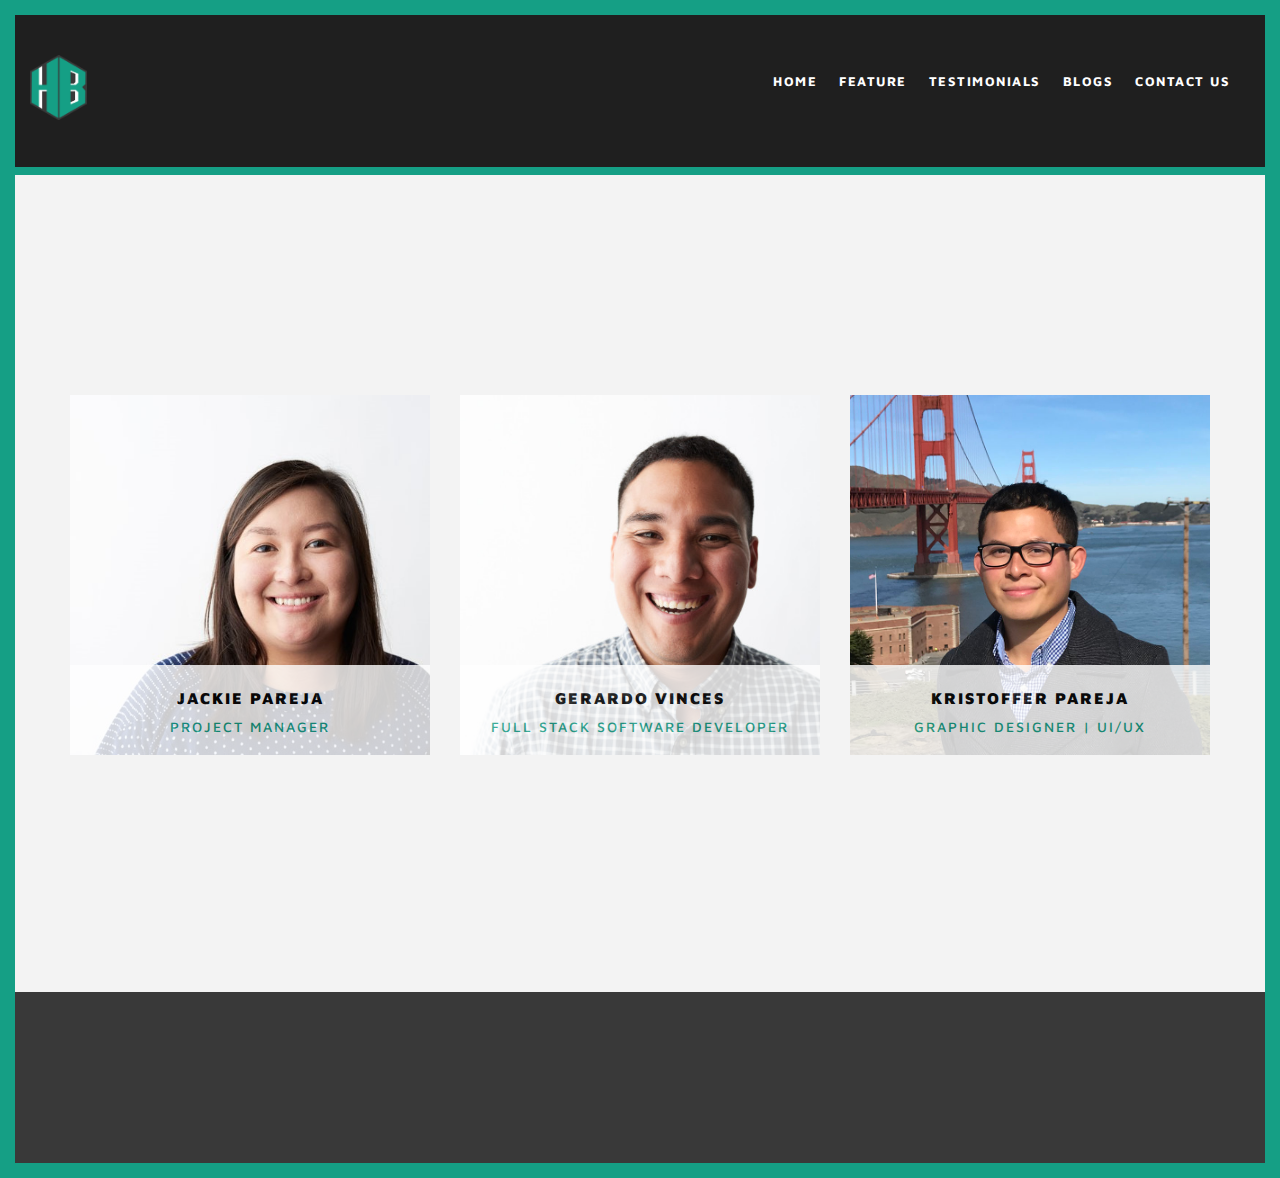
<file: team.html>
<!DOCTYPE html>
<html lang="en">

    <head>
        <!-- Global site tag (gtag.js) - Google Analytics -->
        <script async src="https://www.googletagmanager.com/gtag/js?id=UA-123330989-1"></script>
        <script>
            window.dataLayer = window.dataLayer || [];
            function gtag() { dataLayer.push(arguments); }
            gtag('js', new Date());

            gtag('config', 'UA-123330989-1');
        </script>
        <meta charset="utf-8">
        <meta name="viewport" content="width=device-width, minimum-scale=1.0, maximum-scale=1.0, user-scalable=no">
        <link rel="shortcut icon" href="images/favicon.jpg" type="image/x-icon">
        <link rel="icon" href="images/favicon.png" type="image/x-icon">
        <title> HexByte Labs | Team </title>
        <!-- Latest compiled and minified Bootstrap CSS -->
        <link rel="stylesheet" href="css/bootstrap.min.css" />
        <link href="css/animate.css?v=1.0" rel="stylesheet" />
        <!-- Slider-->
        <link rel="stylesheet" href="css/slick.css?v=1.0">
        <link rel="stylesheet" href="css/jquery.bxslider.css?v=1.0" />
        <link rel="stylesheet" href="css/owl.carousel.min.css?v=1.0">
        <link rel="stylesheet" href="css/jquery.fancybox.css?v=1.0" />
        <!-- Font -->
        <link rel="stylesheet" href="webkit/webkit.css?v=1.0">
        <link rel="stylesheet" href="css/font-awesome.css?v=1.0">
        <link href="css/style.css?v=1.0" rel="stylesheet" />
        <link href="css/media.css?v=1.0" rel="stylesheet" />
        <link rel="stylesheet" href="css/main.css" />
    </head>

    <body id="mainBox" data-spy="scroll" data-target="#bs-example-navbar-collapse-1" data-offset="150">
        <div id="site-main" class="team-site">
            <!-- Header Section Begins -->
            <header id="header" class="float-panel" data-top="0" data-scroll="100">
                <div class="container-fluid">
                    <div class="row">
                        <div class="col-lg-3 col-md-3 col-sm-3 col-xs-8">
                            <div class="logo">
                                <a href="index.html"><img src="images/hb-logo.png" alt="logo" /></a>
                            </div>
                        </div>
                        <div class="col-lg-9 col-md-9 col-sm-9 col-xs-12 main-menu">
                            <div class="menuBar jumplinks">
                                <nav class="navbar navbar-default">
                                    <div class="navbar-header">
                                        <button type="button" class="navbar-toggle collapsed" data-toggle="collapse"
                                            data-target="#bs-example-navbar-collapse-1" aria-expanded="false">
                                            <span class="sr-only">Toggle navigation</span>
                                            <span class="icon-bar"></span>
                                            <span class="icon-bar"></span>
                                            <span class="icon-bar"></span>
                                        </button>
                                    </div>
                                    <div class="collapse navbar-collapse" id="bs-example-navbar-collapse-1">
                                        <ul class="nav navbar-nav navbar-right">
                                            <li><a href="index.html">Home</a></li>
                                            <li><a href="index.html#feature">Feature</a></li>
                                            <li><a href="index.html#customer">Testimonials</a></li>
                                            <li><a href="index.html#journal">Blogs</a></li>
                                            <li><a href="index.html#contact">Contact us</a></li>
                                        </ul>
                                    </div>
                                </nav>
                            </div>
                        </div>
                    </div>
                </div>
            </header>
            <!-- Header Section Ends -->


            <!-- Team Section Begins -->

            <section id="team" class="pad-top-team pad-bottom-team bg-offwhite team" style='margin-top: 10rem;'>
                <div class="container">
                    <div class="row">
                        <!-- <header class="col-lg-12 col-md-12 col-sm-12 col-xs-12 wow animated fadeInUp" data-wow-delay="0.5s">
                            <h2 class="secTitle"> CREATIVE TEAM </h2>
                            <h6 class="secCaption pad-bottom-120"> Prepare for the future project expenses and get everything needed. </h6>
                        </header> -->
                        <article class="teamBox wow animated fadeInUp" data-wow-delay="0.5s">
                            <div class="teamslider owl-carousel">
                                <div class="item">
                                    <figure><img src="/images/team/jp.jpg" alt="jackie pareja" /></figure>
                                    <div class="teamInfo">
                                        <div class="tbox">
                                            <h6> Jackie Pareja </h6>
                                            <span> Project Manager</span>
                                            <div class="teamFullInfo">
                                                <hr>
                                                <p>Jackie leads the HexByte team in the web development architecture and
                                                    planning. In the 2 years of growing HexByte, she had the opportunity
                                                    to work on over 40+ projects including LG and Charming Holidays.
                                                    Jackie is also a Web Developer for Gap Inc.</p>
                                                <ul class="socialIcons">
                                                    <li>
                                                        <a href="www.jackiepareja.com" target="_blank"> <i
                                                                class="fa fa-globe fIcons"></i> </a>
                                                    </li>
                                                    <li>
                                                        <a href="www.github.com/jackiepareja" target="_blank"> <i
                                                                class="fa fa-github fIcons"></i> </a>
                                                    </li>
                                                    <li>
                                                        <a href="www.linkedin.com/in/jackiepareja" target="_blank"> <i
                                                                class="fa fa-linkedin fIcons"></i> </a>
                                                    </li>
                                                </ul>
                                            </div>
                                        </div>
                                    </div>
                                </div>
                                <div class="item">
                                    <figure><img src="/images/team/gv.jpeg" alt="gerardo vinces" /></figure>
                                    <div class="teamInfo">
                                        <div class="tbox">
                                            <h6> Gerardo Vinces</h6>
                                            <span> Full Stack Software Developer</span>
                                            <div class="teamFullInfo">
                                                <hr>
                                                <p>Gerardo Vinces joins the HexByte team with an academic background in
                                                    Math &amp; Sciences from San Francisco State University. He has
                                                    built several full stack web applications using JavaScript and PHP.
                                                </p>
                                                <ul class="socialIcons">
                                                    <li>
                                                        <a href="www.davincescode.com;" target="_blank"> <i
                                                                class="fa fa-globe fIcons"></i> </a>
                                                    </li>
                                                    <li>
                                                        <a href="www.github.com/gttdo" target="_blank"> <i
                                                                class="fa fa-github fIcons"></i> </a>
                                                    </li>
                                                    <li>
                                                        <a href="www.linkedin.com/in/gvinces" target="_blank"> <i
                                                                class="fa fa-linkedin fIcons"></i> </a>
                                                    </li>
                                                </ul>
                                            </div>
                                        </div>
                                    </div>
                                </div>
                                <div class="item">
                                    <figure><img src="/images/team/kp.jpg" alt="kristoffer pareja" /></figure>
                                    <div class="teamInfo">
                                        <div class="tbox">
                                            <h6> Kristoffer Pareja </h6>
                                            <span> GRAPHIC DESIGNER | UI/UX </span>
                                            <div class="teamFullInfo">
                                                <hr>
                                                <p> Kristoffer studied Concept Art and Animation from Academy of Art in
                                                    San Francisco. An inquisitive designer, Kristoffer leads the
                                                    creative direction of the user experiences and user interface design
                                                    for his clients.</p>
                                                <ul class="socialIcons">
                                                    <li>
                                                        <a href="https://www.krispareja.com" target="_blank"> <i
                                                                class="fa fa-globe fIcons"></i> </a>
                                                    </li>
                                                    <li>
                                                        <a href="https://www.dribbble.com/krispareja" target="_blank">
                                                            <i class="fa fa-dribbble fIcons"></i> </a>
                                                    </li>
                                                    <li>
                                                        <a href="https://www.linkedin.com/in/krispareja"
                                                            target="_blank"> <i class="fa fa-linkedin fIcons"></i> </a>
                                                    </li>
                                                </ul>
                                            </div>
                                        </div>
                                    </div>
                                </div>
                        </article>
                    </div> <!-- row ends -->


                    <!--
                    <div class="row">
                        <article class="teamBox wow animated fadeInUp" data-wow-delay="0.5s">
                            <div class="teamslider owl-carousel">
                                <div class="item">
                                    <figure><img src="http://placehold.it/360x464" alt="img" /></figure>
                                    <div class="teamInfo">
                                        <div class="tbox">
                                            <h6> JOHN DOE </h6>
                                            <span> Graphic Designer/Concept Artist</span>
                                            <div class="teamFullInfo">
                                                <hr>
                                                <p> Lorem ipsum dolor sit amet, consectetur adipisicing elit, sed do eiusmod tempor incididunt ut labore et dolore magna aliqua. Ut enim ad minim veniam, quis nostrud exercitation ullamco laboris nisi ut </p>
                                                <ul class="socialIcons">
                                                    <li>
                                                        <a href="javascript:void(0);" target="_blank"> <i class="fa fa-facebook fIcons"></i> </a>
                                                    </li>
                                                    <li>
                                                        <a href="javascript:void(0);" target="_blank"> <i class="fa fa-twitter fIcons"></i> </a>
                                                    </li>
                                                    <li>
                                                        <a href="javascript:void(0);" target="_blank"> <i class="fa fa-google-plus fIcons"></i> </a>
                                                    </li>
                                                </ul>
                                            </div>
                                        </div>
                                    </div>
                                </div>
                                <div class="item">
                                    <figure><img src="http://placehold.it/360x464" alt="img" /></figure>
                                    <div class="teamInfo">
                                        <div class="tbox">
                                            <h6>  </h6>
                                            <span> Co-founder &amp; UX/UI Developer </span>
                                            <div class="teamFullInfo">
                                                <hr>
                                                <p> Lorem ipsum dolor sit amet, consectetur adipisicing elit, sed do eiusmod tempor incididunt ut labore et dolore magna aliqua. Ut enim ad minim veniam, quis nostrud exercitation ullamco laboris nisi ut </p>
                                                <ul class="socialIcons">
                                                    <li>
                                                        <a href="javascript:void(0);" target="_blank"> <i class="fa fa-facebook fIcons"></i> </a>
                                                    </li>
                                                    <li>
                                                        <a href="javascript:void(0);" target="_blank"> <i class="fa fa-twitter fIcons"></i> </a>
                                                    </li>
                                                    <li>
                                                        <a href="javascript:void(0);" target="_blank"> <i class="fa fa-google-plus fIcons"></i> </a>
                                                    </li>
                                                </ul>
                                            </div>
                                        </div>
                                    </div>
                                </div>
                                <div class="item">
                                    <figure><img src="http://placehold.it/360x464" alt="img" /></figure>
                                    <div class="teamInfo">
                                        <div class="tbox">
                                            <h6> Gerardo Vinces </h6>
                                            <span> Co-founded &amp; Client Relationship Manager </span>
                                            <div class="teamFullInfo">
                                                <hr>
                                                <p> Lorem ipsum dolor sit amet, consectetur adipisicing elit, sed do eiusmod tempor incididunt ut labore et dolore magna aliqua. Ut enim ad minim veniam, quis nostrud exercitation ullamco laboris nisi ut </p>
                                                <ul class="socialIcons">
                                                    <li>
                                                        <a href="javascript:void(0);" target="_blank"> <i class="fa fa-facebook fIcons"></i> </a>
                                                    </li>
                                                    <li>
                                                        <a href="javascript:void(0);" target="_blank"> <i class="fa fa-twitter fIcons"></i> </a>
                                                    </li>
                                                    <li>
                                                        <a href="javascript:void(0);" target="_blank"> <i class="fa fa-google-plus fIcons"></i> </a>
                                                    </li>
                                                </ul>
                                            </div>
                                        </div>
                                    </div>
                                </div>
                            </div>
                        </article>
                    </div>  row ends
-->
                </div>
            </section>

            <!-- Team Section Ends -->




            <!-- Footer Section Begins -->
            <footer id="footer" class="bg-black pad-top-60 pad-bottom-60 footer">
                <div class="container">
                    <div class="row">
                        <div class="col-lg-4 col-md-4 col-sm-4 col-xs-12 wow animated fadeInUp visible-lg visible-md visible-sm hidden-xs"
                            data-wow-delay="0.5s">
                            <h6 class="copyright"> &copy; 2018 Hexbyte Labs <i class="fontawesome-beaker"></i> </h6>
                        </div>
                        <div class="col-lg-4 col-md-4 col-sm-4 col-xs-12 no-padding wow animated fadeInUp"
                            data-wow-delay="0.5s">
                            <!-- <div class="foot_middle">
                                <a href="javascript:void(0);"> <img src="images/hb-logo.png" alt="image" /> </a>
                            </div> -->
                        </div>
                        <div class="col-lg-4 col-md-4 col-sm-4 col-xs-12 wow animated fadeInUp" data-wow-delay="0.5s">
                            <ul class="socialLinks">
                                <!-- <li>
                                    <a href="javascript:void(0);" target="_blank"> <i class="fa fa-facebook"></i> </a>
                                </li>
                                <li>
                                    <a href="javascript:void(0);" target="_blank"> <i class="fa fa-twitter"></i> </a>
                                </li>
                                <li>
                                    <a href="javascript:void(0);" target="_blank"> <i class="fa fa-linkedin"></i> </a>
                                </li> -->
                                <!--
<li>
<a href="mailto:hello@hexbyte.io" target="_blank"> <i class="fa fa-google-plus"></i> </a>
</li>
-->
                                <li>
                                    <a href="mailto:hello@hexbyte.io" target="_blank"> <i class="fa fa-envelope-o"></i>
                                    </a>
                                </li>
                            </ul>
                        </div>
                        <div class="col-lg-4 col-md-4 col-sm-4 col-xs-12 wow animated fadeInUp hidden-lg hidden-md hidden-sm visible-xs "
                            data-wow-delay="0.5s">
                            <h6 class="copyright"> &copy; 2018 Hexbyte </h6>
                        </div>
                    </div>
                </div>
            </footer>
            <!-- Footer Section Ends -->
        </div>
        <a href="javascript:void(0);" class="back-to-top"><i class="fa fa-long-arrow-up" aria-hidden="true"></i></a>
        </div>
        <!-- Jquery Js -->
        <script src="js/jquery.min.js"></script>
        <!-- Latest compiled and minified Bootstrap JavaScript -->
        <script src="js/bootstrap.min.js"></script>
        <!-- Element Js -->
        <script src="js/element.js"></script>
        <script type="text/javascript" src="js/modernizr.js"></script>
        <!-- slider -->
        <script src="js/slick.js"></script>
        <script src="js/jquery.bxslider.js"></script>
        <script src="js/owl.carousel.js"></script>
        <!-- Parallax -->
        <script type="text/javascript" src="js/paraxify.js"></script>
        <script type="text/javascript" src="js/jquery.localscroll-1.2.7-min.js"></script>
        <!-- wow -->
        <script src="js/wow.min.js"></script>
        <!-- Isotope -->
        <script type="text/javascript" src="js/jquery.isotope.min.js"></script>
        <!-- imagesloaded  -->
        <script type="text/javascript" src="js/imagesloaded.pkgd.min.js"></script>
        <!-- Fancybox  -->
        <script type="text/javascript" src="js/jquery.fancybox.js"></script>
        <script type="text/javascript" src="js/waypoints.min.js"></script>
        <!-- Fontawesome-->

    </body>

</html>
</file>
<file: webkit/webkit.css>
/*@font-face {
  font-family: 'et-line';
  src: url('et-line.eot?4g8rxx');
  src: url('et-line.eot?4g8rxx#iefix') format('embedded-opentype'),
    url('et-line.ttf?4g8rxx') format('truetype'),
    url('et-line.woff?4g8rxx') format('woff'),
    url('et-line.svg?4g8rxx#icomoon') format('svg');
  font-weight: normal;
  font-style: normal;
}
*/
</file>
<file: css/media.css>
@media (min-width: 1360px) {
  .grid-gallery .container {
    width: 100%;
  }
}

@media (max-width: 1360px) {
  body {
    padding: 15px;
  }

  #header {
    margin: 15px;
  }

  .banner_slider {
    height: calc(100vh - 15px);
  }

  .banner_slider .slick-slide {
    height: calc(100vh - 15px);
  }

  h1 {
    font-size: 65px;
    line-height: 75px;
  }

  .logo {
    padding: 0;
  }

  .menuBar .navbar-nav>li>a {
    margin: 0 6px;
    letter-spacing: 1.5px;
    font-size: 13px;
  }

  .banner_text p {
    width: 430px;
    margin: 60px 0 55px;
  }

  .banner_text {
    bottom: 120px;
  }

  .banner_text .col-xs-12 {
    padding-left: 150px;
  }

  .processTabs .nav-tabs>li {
    margin-left: 116px;
  }

  .teamInfo {
    padding: 35px 15px;
  }

  .custTest {
    width: 420px;
  }

  .custTest .custTitle h2 {
    font-weight: 900;
    line-height: 62px;
    font-size: 50px;
  }

  .custTest .custTitle {
    padding: 21px 35px;
  }

  .custSlider p {
    width: 78%;
    font-size: 22px;
    line-height: 32px;
  }

  .menuBar {
    padding: 16px 15px;
  }

  .custSlider .owl-controls .owl-prev {
    margin: 0 0 0 20px;
  }

  .custSlider .owl-controls .owl-next {
    margin: 0 20px 0 0;
  }

  .owl-item:hover .teamInfo>div {
    padding: 0 15px;
  }

  .teamInfo p {
    font-size: 14px;
  }

  .teamInfo .socialIcons {
    margin-top: 10px;
  }
}

@media (max-width: 1100px) {

  .custparallax,
  #loved {
    background-attachment: initial !important;
    background-size: cover;
  }
}

@media (max-width: 1020px) {
  body {
    padding: 10px;
  }

  #header {
    margin: 10px;
  }

  .banner_slider {
    height: calc(100vh - 10px);
  }

  .banner_slider .slick-slide {
    height: calc(100vh - 10px);
  }

  .logo img {
    width: 100%;
  }

  .pad-top-120 {
    padding-top: 50px;
  }

  .pad-bottom-120 {
    padding-bottom: 50px;
  }

  .pad-top-60 {
    padding-top: 35px;
  }

  .pad-bottom-60 {
    padding-bottom: 35px;
  }

  .loved h4 {
    margin-bottom: 30px;
    letter-spacing: 5px;
  }

  .loved h5 {
    font-size: 20px;
    letter-spacing: 3px;
  }

  .outBox {
    width: 100%;
  }

  .outBox .topOut {
    padding: 18px 25px;
  }

  h2 {
    font-size: 50px;
    line-height: 58px;
  }

  .progressBlock {
    margin-left: 20px;
    padding: 25px;
  }

  .processTabs .nav-tabs>li {
    margin-left: 46px;
  }

  .newsletter h6 {
    margin-bottom: 35px;
  }

  .teamInfo p {
    font-size: 12px;
    line-height: 18px;
  }

  .teamInfo .socialIcons {
    margin-top: 10px;
  }

  .teamInfo .socialIcons li {
    font-size: 16px;
  }

  .owl-item:hover .teamInfo hr {
    margin: 10px auto 7px;
  }

  .teamInfo {
    padding: 15px;
    bottom: 75px;
  }

  .viewBlog {
    margin-top: 45px;
  }

  .socialLinks li a {
    padding: 0 10px;
  }

  .menuBar .navbar-nav>li>a {
    margin: 0 4px;
    letter-spacing: 0.5px;
    font-size: 12px;
    padding: 0 3px;
  }

  .blogBox h6 a {
    letter-spacing: 2px;
  }

  .banner_text .col-xs-12 {
    padding-left: 120px;
  }

  .menuBar,
  #header.fixed .menuBar {
    padding: 15px 0;
  }

  .grid-gallery .tab-content {
    margin-top: 50px;
  }

  .grid-gallery .tab-content .element-item {
    margin-bottom: 10px;
    padding: 0 10px;
  }

  .portfolio-filter>li>a {
    font-size: 14px;
    letter-spacing: 1.5px;
    margin: 24px 5px 0;
  }

  .footer .copyright {
    padding: 5px 0 0;
    font-size: 14px;
    line-height: 22px;
  }

  #site-main {
    background-color: #f3f3f3;
  }

  .customer_slider {
    height: 100% !important;
  }
}

@media (max-width: 992px) {
  .portfolio-filter>li>a {
    margin: 15px 5px 0;
  }

  .menuBar,
  #header.fixed .menuBar {
    padding: 10px 0;
  }

  .chooseus:nth-last-child(3) .chooseBox {
    margin-bottom: 30px;
  }

  .rightTab p:last-child,
  .loved h6,
  .subscribeForm,
  .secCaption {
    margin-bottom: 7px;
  }

  .progressBlock,
  .chooseus:last-child .chooseBox,
  .chooseus:nth-last-child(2) .chooseBox,
  .teamslider,
  .grid-gallery .tab-content .element-item:last-child,
  .grid-gallery .tab-content .element-item:nth-last-child(2),
  .grid-gallery .tab-content .element-item:nth-last-child(3),
  .viewBlog,
  .formBox .submitBtn {
    margin-bottom: 14px;
  }

  .newsletter .fIcons {
    margin-top: 15px;
  }

  .customerBox {
    margin: 13px 0 5px;
  }

  .logoSlide {
    margin: 14px 0;
  }

  .customer_slider {
    margin: 14px 0 6px;
  }
}

@media (max-width: 767px) {
  .logo img {
    width: auto;
    position: relative;
    z-index: 1111;
    max-width: 180px;
    vertical-align: middle;
  }

  #header.fixed {
    padding: 15px 0;
  }

  .banner_slider .slick-dots {
    left: 50%;
    margin-right: -50%;
    top: auto;
    bottom: 15px;
    height: 50px;
    width: auto;
    transform: translate(-50%, 0%) rotate(180deg);
    -webkit-transform: translate(-50%, 0%) rotate(180deg);
    -moz-transform: translate(-50%, 0%) rotate(180deg);
    -ms-transform: translate(-50%, 0%) rotate(180deg);
  }

  .banner_slider .slick-dots li {
    height: 100%;
    line-height: normal;
    margin: 0;
    padding: 0 5px;
    width: auto;
  }

  .banner_slider .slick-dots li button {
    line-height: normal;
    display: inline-block;
    position: absolute;
    top: 0;
    border-radius: 10px;
    width: 3px;
    height: 30px;
  }

  .banner_slider .slick-dots li:hover button,
  .banner_slider .slick-dots li.slick-active button {
    width: 3px;
    height: 50px;
  }

  .banner_text .col-xs-12 {
    padding-left: 15px;
    text-align: center;
  }

  #header {
    padding: 15px 0;
  }

  .menuBar {
    position: absolute;
    width: 100%;
    top: 23px;
    left: 0;
    padding: 0;
  }

  #header.fixed .menuBar {
    top: 18px;
  }

  .headClr {
    background-color: #1f1f1f;
    margin-bottom: 0 !important;
    padding-bottom: 15px;
  }

  .main-menu {
    position: static;
  }

  .main-menu .navbar-nav {
    margin: 0;
    /* min-height: 100vh; */
    background: #1f1f1f;
    width: 100%;
    /* height: 100%; */
  }

  .main-menu .navbar-default .navbar-nav>li>a {
    padding: 21px 15px;
    display: inline-block;
    width: 100%;
    height: 100%;
    border: 0;
    font-size: 16px;
    margin: 0;
    letter-spacing: 3.5px;
  }

  .main-menu .navbar-nav li {
    top: 0;
    margin: 0;
    border: 1px solid #333333;
    border-left: 0;
    border-right: 0;
    border-top: 0;
  }

  .main-menu .navbar-nav li:last-child {
    border: 0;
  }

  .main-menu .navbar-nav li:first-child {
    border-top: 1px solid #333;
  }

  .main-menu ul li a:hover,
  .main-menu .navbar-default .navbar-nav>li>a:hover,
  .main-menu .navbar-nav li.active a,
  .main-menu .navbar-nav li.active:hover a {
    border-color: transparent !important;
    border: 0 !important;
  }

  .navbar-toggle {
    /* margin: 0; */
    border: 0;
    padding: 0;
    /* top: 9px; right: 0;*/
    /* top: 16px; */
    /* right: 30px; */
    margin-top: 0;
    margin-bottom: 0;
  }

  .navbar-default .navbar-toggle .icon-bar {
    background-color: #159F85 !important;
    width: 35px;
  }

  .navbar-toggle .icon-bar+.icon-bar {
    margin-top: 7px;
  }

  .navbar-default .navbar-toggle:focus,
  .navbar-default .navbar-toggle:hover {
    background-color: transparent;
  }

  .main-menu .navbar-collapse {
    position: absolute;
    width: 100%;
    left: 0;
    top: 47px;
    padding: 0;
    margin: 0;
    border: 0;
    display: none !important;
    background: transparent;
    min-height: calc(100vh - 70px) !important;
    height: 100% !important;
    background-color: #1f1f1f;
  }

  .main-menu .navbar-collapse.in {
    display: block !important;
  }

  header.main-header.darkHeader .main-menu .navbar-collapse {
    top: 79px;
  }

  .main-menu .navbar-toggle .icon-bar:nth-of-type(3) {
    top: 1px;
  }

  .main-menu .navbar-toggle .icon-bar:nth-of-type(4) {
    top: 2px;
  }

  .main-menu .navbar-toggle .icon-bar {
    position: relative;
    transition: all 250ms ease-in-out;
  }

  .main-menu .navbar-toggle.active .icon-bar:nth-of-type(2) {
    top: 10.5px;
    transform: rotate(45deg);
    -webkit-transform: rotate(45deg);
    -moz-transform: rotate(45deg);
    -ms-transform: rotate(45deg);
    background-color: #fff;
  }

  .main-menu .navbar-toggle.active .icon-bar:nth-of-type(3) {
    background-color: transparent;
  }

  .main-menu .navbar-toggle.active .icon-bar:nth-of-type(4) {
    top: -7px;
    transform: rotate(-45deg);
    -webkit-transform: rotate(-45deg);
    -moz-transform: rotate(-45deg);
    -ms-transform: rotate(-45deg);
    background-color: #fff;
  }

  .main-menu .navbar-toggle .icon-bar {
    position: relative;
    transition: all 250ms ease-in-out;
    -webkit-transition: all 250ms ease-in-out;
    -moz-transition: all 250ms ease-in-out;
    -ms-transition: all 250ms ease-in-out;
  }

  .main-menu .navbar-collapse {
    box-shadow: none;
  }

  .blogBox img {
    max-height: 100%;
  }

  .banner_slider img {
    width: auto;
  }

  .progressBlock {
    margin-left: 0;
    margin-top: 0;
  }

  .leftTab p {
    text-align: center;
    letter-spacing: 1px;
    margin-bottom: 10px;
  }

  .rightTab p {
    font-size: 14px;
    line-height: 24px;
    margin-bottom: 8px;
  }

  .blogBox {
    margin: 0 0 30px 0;
  }

  .viewBlog {
    margin-top: 10px;
    padding: 10.5px 31px;
  }

  .socialLinks {
    float: none;
    display: flex;
    justify-content: center;
    flex-wrap: wrap;
  }

  .formBox input,
  .formBox textarea {
    margin-bottom: 20px;
    text-align: left;
  }

  .contactForm {
    display: inline-block;
    width: 100%;
    margin-top: 20px;
  }

  .formBox {
    text-align: center;
  }

  .address h6 {
    margin-bottom: 14px;
  }

  .address label:after {
    margin: 5px 0 12px;
  }

  .contactForm .col-xs-12 {
    padding: 0;
  }

  .banner_btns a {
    margin: 5px;
    display: inline-block;
    width: 230px;
    padding: 13.5px 0;
  }

  .banner_text h1 {
    font-size: 36px;
    letter-spacing: -1px;
    line-height: 42px;
  }

  .banner_text p {
    width: 100%;
    margin: 22px 0 35px;
    font-size: 14px;
  }

  .subscribeForm .subscribeBtn {
    float: none;
    display: inline-block;
    margin: 15px 0 0;
  }

  .subscribeForm input,
  .custSlider p {
    width: 100%;
  }

  .subscribeForm {
    text-align: center;
  }

  .processTabs .nav-tabs>li,
  .processTabs .nav-tabs>li:first-child {
    margin: 10px 15px;
  }

  .foot_middle {
    margin: 15px 0;
  }

  .banner_slider {
    height: 500px;
    min-height: 500px;
  }

  .banner_slider .slick-slide {
    height: 500px;
    min-height: 500px;
  }

  .pad-top-60 {
    padding-top: 30px;
  }

  .pad-bottom-60 {
    padding-bottom: 30px;
  }

  .chooseus {
    width: 50%;
    margin: 0 auto 30px;
    float: left;
    text-align: center;
  }

  .chooseus .chooseBox h6:after {
    margin: 10px auto;
  }

  .outBox {
    width: 340px;
    margin: 0 auto;
  }

  #header.fixed .main-menu .navbar-collapse {
    top: 45px;
  }

  .menuBar .navbar-nav>li>a:hover:after,
  .menuBar .navbar-nav>li.active>a:after {
    width: 0;
  }

  .foot_middle img {
    max-width: 180px;
  }

  .satchel .secTitle {
    text-align: center;
  }

  .portfolio-filter {
    float: none;
    display: flex;
    justify-content: center;
    align-items: center;
    flex-wrap: wrap;
  }

  .grid-gallery .tab-content .element-item {
    margin-bottom: 5px;
    padding: 0 2.5px;
  }

  .chooseBox,
  .chooseus:nth-last-child(3) .chooseBox {
    margin-bottom: 0;
  }

  #header.fixed,
  #header {
    position: absolute !important;
    background-color: transparent;
  }

  #header.fixed {
    margin: 10px;
  }

  .loved h4 {
    letter-spacing: 4px;
  }

  .loved h5 {
    letter-spacing: 2px;
  }

  .custSlider .owl-controls {
    position: static;
  }

  .custSlider .owl-controls .owl-prev,
  .custSlider .owl-controls .owl-next {
    float: none;
    margin: 26px 15px 0;
  }

  .customer_slider {
    padding-bottom: 15px !important;
  }

  .chooseus:last-child,
  .chooseus:nth-last-child(2) {
    margin-bottom: 0;
  }

  .processTabs .nav-tabs>li,
  .processTabs .nav-tabs>li:first-child {
    width: 25%;
    float: left;
    margin: 0;
    padding: 0 10px 25px;
  }

  .processTabs .nav-tabs,
  .secCaption {
    margin-bottom: 0;
  }

  .processTabs .nav-tabs>li>a span {
    margin-bottom: 10px;
  }

  .processTabs .nav-tabs>li:last-child,
  .processTabs .nav-tabs>li:nth-last-child(2) {
    padding-bottom: 12px;
  }

  .chooseBox {
    padding: 15px;
  }

  #logo-slider {
    padding: 15px 0;
  }

  .grid-gallery .tab-content {
    margin-top: 30px;
  }

  .processTabs .nav-tabs>li>a {
    font-size: 12px;
    letter-spacing: 1.5px;
  }

  .rightTab p:last-child,
  .loved h6,
  .formBox .submitBtn {
    margin-bottom: 8px;
  }

  .subscribeForm,
  .progressBlock,
  .chooseus:last-child .chooseBox,
  .chooseus:nth-last-child(2) .chooseBox,
  .teamslider,
  .grid-gallery .tab-content .element-item:last-child,
  .grid-gallery .tab-content .element-item:nth-last-child(2),
  .grid-gallery .tab-content .element-item:nth-last-child(3),
  .viewBlog {
    margin-bottom: 15px;
  }

  .loved .fIcons {
    margin-top: 16px;
  }

  .grid-gallery .tab-content .element-item:nth-last-child(3) {
    margin-bottom: 5px;
  }

  .customer_slider {
    margin: 15px 0 40px;
  }

  .contact .secCaption.pad-bottom-120 {
    padding-bottom: 40px;
  }

  .footer .copyright {
    padding: 5px 0 10px;
  }
}

@media (max-width: 550px) {
  body {
    padding: 8px;
  }

  #header,
  #header.fixed {
    margin: 8px;
  }

  .banner_btns {
    display: inline-block;
    width: 100%;
  }

  .banner_text {
    bottom: auto;
    top: 50%;
    transform: translate(0, -50%);
    -webkit-transform: translate(0, -50%);
    -moz-transform: translate(0, -50%);
    -ms-transform: translate(0, -50%);
  }

  .banner_text p {
    margin: 12px 0 20px;
  }

  .secTitle {
    font-size: 34px;
    line-height: 50px;
  }

  .loved h4 {
    font-size: 26px;
    line-height: 32px;
    margin-bottom: 14px;
  }

  .loved h5 {
    letter-spacing: 2px;
    font-size: 18px;
    line-height: 27px;
    margin-bottom: 10px;
  }

  .loved .fIcons {
    font-size: 40px;
    margin-bottom: 10px;
  }

  .custSlider p {
    font-size: 16px;
    line-height: 24px;
    margin: 0 auto 25px;
  }

  .secCaption.pad-bottom-120 {
    padding-bottom: 30px;
  }

  .pad-top-120 {
    padding-top: 30px;
  }

  .pad-bottom-120 {
    padding-bottom: 30px;
  }

  .custTest .custTitle h2 {
    font-weight: 900;
    line-height: 46px;
    font-size: 34px;
  }

  .custSlider h6 {
    letter-spacing: 1.5px;
  }

  .custSlider .fIcons {
    margin-top: 15px;
  }

  .banner_btns a {
    padding: 11.5px 0;
    letter-spacing: 1px;
    text-transform: uppercase;
    font-size: 12px;
  }

  .banner_text h1 br {
    display: none;
  }

  .banner_text h6 {
    margin-bottom: 10px;
  }

  #header.darkHeader .menuBar {
    padding: 0;
    top: 26px;
  }

  .banner_btns .filled-btn {
    padding: 8.5px 28px;
  }

  .portfolio-filter>li>a {
    font-size: 12px;
    letter-spacing: 0.5px;
    margin: 4px 3px 0;
  }

  .grid-gallery .tab-content {
    margin-bottom: 0px;
    margin-top: 20px;
  }

  .box-progress-bar {
    margin-bottom: 22px;
  }

  .progress-head {
    font-size: 14px;
    letter-spacing: 1.5px;
  }

  .custTest,
  .outBox {
    width: 300px;
  }

  .chooseus {
    width: 100%;
  }

  .banner_slider {
    height: 540px;
    min-height: 540px;
  }

  .banner_slider .slick-slide {
    height: 540px;
    min-height: 540px;
  }

  .chooseus:last-child {
    margin-bottom: 0;
  }

  .chooseus:nth-last-child(2) {
    margin-bottom: 30px;
  }

  .processTabs .nav-tabs>li,
  .processTabs .nav-tabs>li:first-child {
    width: 50%;
    float: left;
    margin: 0;
    padding: 0 10px 25px;
  }

  .processTabs .nav-tabs>li>a {
    font-size: 12px;
    letter-spacing: 1.5px;
  }

  .newsletter .fIcons {
    margin-bottom: 15px;
  }

  .newsletter h6 {
    margin-bottom: 20px;
  }

  .processTabs .nav-tabs>li>a span {
    font-size: 30px;
  }

  .customerBox {
    padding-bottom: 20px;
  }

  .portfolio-filter>li>a {
    line-height: 22px;
  }

  .processTabs .nav-tabs>li,
  .processTabs .nav-tabs>li:first-child {
    width: 50%;
    float: left;
    margin: 0;
    padding: 0 10px 25px;
  }

  .chooseus:nth-last-child(2) .chooseBox {
    margin-bottom: 0;
  }

  .outBox {
    margin-top: 15px;
  }

  .customer_slider {
    margin: 15px 0 20px;
  }

  .customerBox {
    margin: 15px 0 17px;
  }

  .contact .secCaption.pad-bottom-120 {
    padding-bottom: 22px;
  }
}

@media (max-width: 360px) {
  .logo img {
    width: 100%;
  }

  .custTest {
    width: 100%;
  }

  .banner_text h1 {
    font-size: 26px;
    letter-spacing: -1px;
    line-height: 36px;
  }

  .secTitle {
    font-size: 30px;
    line-height: 47px;
  }

  #header.darkHeader .menuBar {
    padding: 0;
    top: 20px;
  }

  .main-menu .navbar-collapse {
    top: 46px;
  }

  .chooseus,
  .outBox {
    width: 100%;
  }

  .loved h5 {
    letter-spacing: 1px;
  }
}

@media (max-width: 340px) {
  .custTest .custTitle h2 br {
    display: none;
  }
}
</file>
<file: css/main.css>
/*HEXBYTE COLOR: #6EB158*/
/*=============
NAVIGATION
===============*/
div#site-main>header#header.float-panel>div.container-fluid>div.row>div.col-lg-3.col-md-3.col-sm-3.col-xs-8>div.logo>a>img,
div#site-main.work-site>header#header.float-panel>div.container-fluid>div.row>div.col-lg-3.col-md-3.col-sm-3.col-xs-8>div.logo>a>img {
  width: 20%;
}

div#site-main>header#header.float-panel>div.container-fluid>div.row>div.col-lg-9.col-md-8.col-sm-9.main-menu>div.menuBar.jumplinks {
  padding: 2rem 15px;
}

/*=============
FOOTER
===============*/
#site-main>div>#footer>div.container>div.row>div.col-lg-4.col-md-4.col-sm-4.col-xs-12.no-padding.wow.fadeInUp.animated>div.foot_middle>a>img {
  width: 4rem;
}

#site-main>footer#footer.bg-black.pad-top-60.pad-bottom-60.footer>div.container>div.row>div.col-lg-4.col-md-4.col-sm-4.col-xs-12.no-padding.wow.fadeInUp.animated>div.foot_middle>a>img {
  width: 4rem;
}

/*=============
WORK
===============*/
div#site-main.work-site>header#header {
  background-color: #1F1F1F;
}

div#site-main.work-site>section#work.pad-top-120.pad-bottom-120.bg-white.btm-brdr.process {
  margin-top: 10rem;
}

/*=============
TEAM
===============*/
div#site-main.team-site>header#header {
  background-color: #1F1F1F;
}

div#site-main.team-site>section#team.pad-top-120.pad-bottom-120.bg-offwhite.team>div.container>div.row>header.col-lg-12.col-md-12.col-sm-12.col-xs-12.wow.fadeInUp.animated {
  margin-top: 10rem;
}

#team>div>div>article>div.teamslider.owl-carousel.owl-theme.owl-loaded>div.owl-stage-outer>div.owl-stage>div.owl-item.active>div.item>div.teamInfo {
  padding: 20px;
}
</file>
<file: css/style.css>
/*------------------------------------------------------------------
[Table of contents]
1.  css reset
  1.1 HTML5 display-role reset for older browsers
  1.2 grid.css
2. global css
3. header
4. banner
5. choose
6. loved
7. box
8. process
9. satchel
10. newsletter
11. team
12. customer
13. logo-slider
14. blog
15. contact
16. footer
-------------------------------------------------------------------*/
@import url('https://fonts.googleapis.com/css?family=Maven+Pro:400,500,700,900');

.transition {
  -webkit-transition: 0.5s all;
  -moz-transition: 0.5s all;
  transition: 0.5s all;
}

.delay {
  -webkit-transition-delay: 0.5s;
  -moz-transition-delay: 0.5s;
  -ms-transition-delay: 0.5s;
  transition-delay: 0.5s;
}

.no-delay {
  -webkit-transition-delay: 0s;
  -moz-transition-delay: 0s;
  -ms-transition-delay: 0s;
  transition-delay: 0s;
}

.wow {
  visibility: hidden;
}

/*1. css reset */
html,
body,
div,
span,
applet,
object,
iframe,
h1,
h2,
h3,
h4,
h5,
h6,
p,
blockquote,
pre,
a,
abbr,
acronym,
address,
big,
cite,
code,
del,
dfn,
em,
img,
ins,
kbd,
q,
s,
samp,
small,
strike,
strong,
sub,
sup,
tt,
var,
b,
u,
i,
center,
dl,
dt,
dd,
ol,
ul,
li,
fieldset,
form,
label,
legend,
table,
caption,
tbody,
tfoot,
thead,
tr,
th,
td,
article,
aside,
canvas,
details,
embed,
figure,
figcaption,
footer,
header,
hgroup,
menu,
nav,
output,
ruby,
section,
summary,
time,
mark,
audio,
video {
  margin: 0;
  padding: 0;
  border: 0;
  font-size: 100%;
  font: inherit;
  vertical-align: baseline;
}

/* 1.1 HTML5 display-role reset for older browsers */
article,
aside,
details,
figcaption,
figure,
footer,
header,
hgroup,
menu,
nav,
section {
  display: block;
}

body {
  line-height: 1.5;
  font-family: 'Maven Pro', sans-serif;
  font-size: 18px;
}

ol,
ul {
  list-style: none;
}

blockquote,
q {
  quotes: none;
}

blockquote:before,
blockquote:after,
q:before,
q:after {
  content: '';
  content: none;
}

table {
  border-collapse: collapse;
  border-spacing: 0;
}

input,
button,
select,
textarea {
  outline: none;
}

::-webkit-input-placeholder {
  color: #b1b1b1;
}

:-moz-placeholder {
  /* Firefox 18- */
  color: #b1b1b1;
}

::-moz-placeholder {
  /* Firefox 19+ */
  color: #b1b1b1;
}

:-ms-input-placeholder {
  color: #b1b1b1;
}

a {
  outline: none;
}

a, a:hover, a:active, a:focus {
  text-decoration: none;
}

/* css reset */
.text-center {
  text-align: center;
}

.text-right {
  text-align: right;
}

.text-left {
  text-align: left;
}

.pull-left {
  float: left;
}

.pull-right {
  float: right;
}

.clear {
  clear: both;
}

.pr {
  position: relative;
}

.no-padding {
  padding: 0 !important;
}

.no-margin {
  margin: 0 !important;
}

/* Global CSS */
body {
  margin: 0;
  background-color: #159F85;
  color: #393939;
  -webkit-font-smoothing: antialiased;
  -moz-osx-font-smoothing: grayscale;
  padding: 20px;
  overflow-x: hidden;
}

h1 {
  font-size: 90px;
  line-height: 96px;
}

h2 {
  font-size: 70px;
  line-height: 75px;
}

h3 {
  font-size: 54px;
  line-height: 58px;
}

h4 {
  font-size: 39px;
  line-height: 43px;
}

h5 {
  font-size: 24px;
  line-height: 27px;
}

h6 {
  font-size: 16px;
  line-height: 27px;
}

.pad-top-120 {
  padding-top: 103px;
}

.pad-bottom-120 {
  padding-bottom: 103px;
}

.pad-top-team {
  padding-top: 220px;
}

.pad-bottom-team {
  padding-bottom: 220px;
}

.pad-top-60 {
  padding-top: 60px;
}

.pad-bottom-60 {
  padding-bottom: 60px;
}

.bg-white {
  background-color: #fff;
}

.bg-black {
  background-color: #393939;
}

.bg-offwhite {
  background-color: #f3f3f3;
}

.secTitle {
  text-align: center;
  text-transform: uppercase;
  color: #393939;
  font-weight: 900;
}

.secCaption {
  text-align: center;
  color: #898989;
  margin-top: 5px;
  margin-bottom: 9px;
}

.no-padding {
  padding: 0;
}

.btm-brdr {
  border: 1px solid #f3f3f3;
}

.parallax {
  background-attachment: fixed !important;
  background-size: cover !important;
}

::-moz-selection {
  color: #fff;
  background: #159F85;
}

::selection {
  color: #fff;
  background: #159F85;
}

.flex-row {
  display: -webkit-box;
  display: -webkit-flex;
  display: -ms-flexbox;
  display: flex;
  -webkit-flex-flow: row wrap;
  -ms-flex-flow: row wrap;
  flex-flow: row wrap;
}

/* et-line font */
@font-face {
  font-family: 'et-line';
  src: url('../webkit/et-line.eot');
  src: url('../webkit/et-line.eot?#iefix') format('embedded-opentype'), url('../webkit/et-line.woff') format('woff'), url('../webkit/et-line.ttf') format('truetype'), url('../webkit/et-line.svg#et-line') format('svg');
  font-weight: normal;
  font-style: normal;
}

[data-icon]:before {
  font-family: 'et-line';
  content: attr(data-icon);
  speak: none;
  font-weight: normal;
  font-variant: normal;
  text-transform: none;
  line-height: 1;
  -webkit-font-smoothing: antialiased;
  -moz-osx-font-smoothing: grayscale;
  display: inline-block;
}

.icon-mobile,
.icon-laptop,
.icon-desktop,
.icon-tablet,
.icon-phone,
.icon-document,
.icon-documents,
.icon-search,
.icon-clipboard,
.icon-newspaper,
.icon-notebook,
.icon-book-open,
.icon-browser,
.icon-calendar,
.icon-presentation,
.icon-picture,
.icon-pictures,
.icon-video,
.icon-camera,
.icon-printer,
.icon-toolbox,
.icon-briefcase,
.icon-wallet,
.icon-gift,
.icon-bargraph,
.icon-grid,
.icon-expand,
.icon-focus,
.icon-edit,
.icon-adjustments,
.icon-ribbon,
.icon-hourglass,
.icon-lock,
.icon-megaphone,
.icon-shield,
.icon-trophy,
.icon-flag,
.icon-map,
.icon-puzzle,
.icon-basket,
.icon-envelope,
.icon-streetsign,
.icon-telescope,
.icon-gears,
.icon-key,
.icon-paperclip,
.icon-attachment,
.icon-pricetags,
.icon-lightbulb,
.icon-layers,
.icon-pencil,
.icon-tools,
.icon-tools-2,
.icon-scissors,
.icon-paintbrush,
.icon-magnifying-glass,
.icon-circle-compass,
.icon-linegraph,
.icon-mic,
.icon-strategy,
.icon-beaker,
.icon-caution,
.icon-recycle,
.icon-anchor,
.icon-profile-male,
.icon-profile-female,
.icon-bike,
.icon-wine,
.icon-hotairballoon,
.icon-globe,
.icon-genius,
.icon-map-pin,
.icon-dial,
.icon-chat,
.icon-heart,
.icon-cloud,
.icon-upload,
.icon-download,
.icon-target,
.icon-hazardous,
.icon-piechart,
.icon-speedometer,
.icon-global,
.icon-compass,
.icon-lifesaver,
.icon-clock,
.icon-aperture,
.icon-quote,
.icon-scope,
.icon-alarmclock,
.icon-refresh,
.icon-happy,
.icon-sad,
.icon-facebook,
.icon-twitter,
.icon-googleplus,
.icon-rss,
.icon-tumblr,
.icon-linkedin,
.icon-dribbble {
  font-family: 'et-line';
  speak: none;
  font-style: normal;
  font-weight: normal;
  font-variant: normal;
  text-transform: none;
  line-height: 1;
  -webkit-font-smoothing: antialiased;
  -moz-osx-font-smoothing: grayscale;
  display: inline-block;
}

.icon-mobile:before {
  content: "\e000";
}

.icon-laptop:before {
  content: "\e001";
}

.icon-desktop:before {
  content: "\e002";
}

.icon-tablet:before {
  content: "\e003";
}

.icon-phone:before {
  content: "\e004";
}

.icon-document:before {
  content: "\e005";
}

.icon-documents:before {
  content: "\e006";
}

.icon-search:before {
  content: "\e007";
}

.icon-clipboard:before {
  content: "\e008";
}

.icon-newspaper:before {
  content: "\e009";
}

.icon-notebook:before {
  content: "\e00a";
}

.icon-book-open:before {
  content: "\e00b";
}

.icon-browser:before {
  content: "\e00c";
}

.icon-calendar:before {
  content: "\e00d";
}

.icon-presentation:before {
  content: "\e00e";
}

.icon-picture:before {
  content: "\e00f";
}

.icon-pictures:before {
  content: "\e010";
}

.icon-video:before {
  content: "\e011";
}

.icon-camera:before {
  content: "\e012";
}

.icon-printer:before {
  content: "\e013";
}

.icon-toolbox:before {
  content: "\e014";
}

.icon-briefcase:before {
  content: "\e015";
}

.icon-wallet:before {
  content: "\e016";
}

.icon-gift:before {
  content: "\e017";
}

.icon-bargraph:before {
  content: "\e018";
}

.icon-grid:before {
  content: "\e019";
}

.icon-expand:before {
  content: "\e01a";
}

.icon-focus:before {
  content: "\e01b";
}

.icon-edit:before {
  content: "\e01c";
}

.icon-adjustments:before {
  content: "\e01d";
}

.icon-ribbon:before {
  content: "\e01e";
}

.icon-hourglass:before {
  content: "\e01f";
}

.icon-lock:before {
  content: "\e020";
}

.icon-megaphone:before {
  content: "\e021";
}

.icon-shield:before {
  content: "\e022";
}

.icon-trophy:before {
  content: "\e023";
}

.icon-flag:before {
  content: "\e024";
}

.icon-map:before {
  content: "\e025";
}

.icon-puzzle:before {
  content: "\e026";
}

.icon-basket:before {
  content: "\e027";
}

.icon-envelope:before {
  content: "\e028";
}

.icon-streetsign:before {
  content: "\e029";
}

.icon-telescope:before {
  content: "\e02a";
}

.icon-gears:before {
  content: "\e02b";
}

.icon-key:before {
  content: "\e02c";
}

.icon-paperclip:before {
  content: "\e02d";
}

.icon-attachment:before {
  content: "\e02e";
}

.icon-pricetags:before {
  content: "\e02f";
}

.icon-lightbulb:before {
  content: "\e030";
}

.icon-layers:before {
  content: "\e031";
}

.icon-pencil:before {
  content: "\e032";
}

.icon-tools:before {
  content: "\e033";
}

.icon-tools-2:before {
  content: "\e034";
}

.icon-scissors:before {
  content: "\e035";
}

.icon-paintbrush:before {
  content: "\e036";
}

.icon-magnifying-glass:before {
  content: "\e037";
}

.icon-circle-compass:before {
  content: "\e038";
}

.icon-linegraph:before {
  content: "\e039";
}

.icon-mic:before {
  content: "\e03a";
}

.icon-strategy:before {
  content: "\e03b";
}

.icon-beaker:before {
  content: "\e03c";
}

.icon-caution:before {
  content: "\e03d";
}

.icon-recycle:before {
  content: "\e03e";
}

.icon-anchor:before {
  content: "\e03f";
}

.icon-profile-male:before {
  content: "\e040";
}

.icon-profile-female:before {
  content: "\e041";
}

.icon-bike:before {
  content: "\e042";
}

.icon-wine:before {
  content: "\e043";
}

.icon-hotairballoon:before {
  content: "\e044";
}

.icon-globe:before {
  content: "\e045";
}

.icon-genius:before {
  content: "\e046";
}

.icon-map-pin:before {
  content: "\e047";
}

.icon-dial:before {
  content: "\e048";
}

.icon-chat:before {
  content: "\e049";
}

.icon-heart:before {
  content: "\e04a";
}

.icon-cloud:before {
  content: "\e04b";
}

.icon-upload:before {
  content: "\e04c";
}

.icon-download:before {
  content: "\e04d";
}

.icon-target:before {
  content: "\e04e";
}

.icon-hazardous:before {
  content: "\e04f";
}

.icon-piechart:before {
  content: "\e050";
}

.icon-speedometer:before {
  content: "\e051";
}

.icon-global:before {
  content: "\e052";
}

.icon-compass:before {
  content: "\e053";
}

.icon-lifesaver:before {
  content: "\e054";
}

.icon-clock:before {
  content: "\e055";
}

.icon-aperture:before {
  content: "\e056";
}

.icon-quote:before {
  content: "\e057";
}

.icon-scope:before {
  content: "\e058";
}

.icon-alarmclock:before {
  content: "\e059";
}

.icon-refresh:before {
  content: "\e05a";
}

.icon-happy:before {
  content: "\e05b";
}

.icon-sad:before {
  content: "\e05c";
}

.icon-facebook:before {
  content: "\e05d";
}

.icon-twitter:before {
  content: "\e05e";
}

.icon-googleplus:before {
  content: "\e05f";
}

.icon-rss:before {
  content: "\e060";
}

.icon-tumblr:before {
  content: "\e061";
}

.icon-linkedin:before {
  content: "\e062";
}

.icon-dribbble:before {
  content: "\e063";
}

/* header */
#header {
  position: fixed;
  top: 0;
  left: 0;
  right: 0;
  z-index: 99999;
  padding: 40px 0;
  -webkit-transition: 0.2s all;
  -moz-transition: 0.2s all;
  transition: 0.2s all;
  margin: 20px;
}

.logo {
  padding-left: 25px;
}

.menuBar nav {
  background-color: transparent;
  border: 0;
  border-radius: 0;
  min-height: 100%;
  margin: 0;
  padding: 0;
}

.menuBar nav .navbar-collapse {
  border: 0;
}

.menuBar .navbar-nav>li>a {
  margin: 0 15px;
  letter-spacing: 3.5px;
  color: #fff;
  text-transform: uppercase;
  font-size: 15px;
  font-weight: 700;
  padding: 0 5px;
  position: relative;
  text-decoration: none;
  -webkit-transition: 0.5s all;
  -moz-transition: 0.5s all;
  transition: 0.5s all;
}

.menuBar .navbar-nav>li:last-child>a {
  margin-right: 0;
}

.menuBar .navbar-nav>li {
  color: #159F85;
}

.menuBar .navbar-nav>li>a:hover,
.menuBar .navbar-nav>li>a:active,
.menuBar .navbar-nav>li>a:focus,
.menuBar .navbar-nav>li.active>a,
.navbar-default .navbar-nav>.active>a,
.navbar-default .navbar-nav>.active>a:focus,
.navbar-default .navbar-nav>.active>a:hover {
  color: #fff;
  background-color: transparent;
}

.menuBar .navbar-nav>li>a:after,
.menuBar .navbar-nav>li.active>a:after {
  background-color: #159F85;
  bottom: 0;
  left: 0;
  right: 0;
  content: "";
  display: block;
  height: 1px;
  margin: auto 0;
  position: absolute;
  top: 0;
  transition: width 1s ease-in-out;
  width: 0%;
}

.menuBar .navbar-nav>li>a:hover:after,
.menuBar .navbar-nav>li.active>a:after {
  width: 100%;
}

.menuBar {
  padding: 20px 15px;
}

#header.fixed {
  background-color: #393939;
  margin-top: 0;
  padding: 15px 0;
  vertical-align: middle;
  /*-webkit-box-shadow: 0px 9px 5px -8px rgba(31,31,31,1);
    -moz-box-shadow: 0px 9px 5px -8px rgba(31,31,31,1);
    box-shadow: 0px 9px 5px -8px rgba(31,31,31,1);*/
  /*-webkit-transition: 0.5s all;
    -moz-transition: 0.5s all;
    transition: 0.5s all;*/
}

#header.fixed .menuBar {
  padding: 15px;
}

/* banner */
.banner_slider {
  width: 100%;
  height: calc(100vh - 20px);
  height: -moz-calc(100vh - 20px);
  height: -webkit-calc(100vh - 20px);
  color: #fff;
  min-height: 800px;
}

.banner_slider img {
  width: 100%;
  height: 100%;
}

.banner_slider button.slick-arrow {
  display: none !important;
}

.banner_slider .slick-slide {
  height: calc(100vh - 20px);
  height: -moz-calc(100vh - 20px);
  height: -webkit-calc(100vh - 20px);
}

.banner_text {
  position: absolute;
  bottom: 125px;
  width: 100%;
  left: 0;
}

.banner_slider .slick-slide {
  position: relative;
  min-height: 800px;
}

.banner_slider .slick-1 {
  background-image: url("../images/hb-hero.jpg");
  background-size: cover;
  background-position: top right;
}

.banner_slider .slick-2 {
  background-image: url("../images/hb-hero2.jpg");
  background-size: cover;
  background-position: top right;
}

.banner_slider .slick-3 {
  background-image: url("../images/hb-hero3.jpg");
  background-size: cover;
  background-position: top right;
}

.banner_slider .slick-4 {
  background-image: url("../images/hb-hero4.jpg");
  background-size: cover;
  background-position: top right;
}

.slick-initialized .slick-slide:before {
  content: "";
  display: inline-block;
  position: absolute;
  top: 0;
  left: 0;
  width: 100%;
  height: 100%;
  background-color: rgba(0, 0, 0, 0.7);
}

.banner_text h6 {
  color: #ffffff;
  font-weight: 700;
  text-transform: uppercase;
  letter-spacing: 3.5px;
}

.line_through {
  text-decoration: line-through;
  color: #159F85;
}

.banner_text h1 {
  text-transform: uppercase;
  font-weight: 900;
  letter-spacing: -6px;
}

.banner_text h1 span {
  color: #159F85;
}

.banner_text p {
  width: 430px;
  margin: 100px 0 55px;
}

.banner_btns a {
  color: #fff;
  border: 3px solid #fff;
  padding: 13.5px 47px;
  letter-spacing: 2px;
  text-transform: uppercase;
  font-size: 14px;
  margin-right: 15px;
  background-color: transparent;
  transition: all 0.5s ease-in-out;
  -webkit-transition: all 0.5s ease-in-out;
  -moz-transition: all 0.5s ease-in-out;
  font-weight: 900;
}

.banner_btns .filled-btn {
  background-color: #159F85;
  border-color: #159F85;
  padding: 13.5px 41px;
}

.banner_btns a:hover,
.banner_btns a:active,
.banner_btns a:focus {
  text-decoration: none;
  background-color: #159F85;
  border-color: #159F85;
}

.banner_btns .filled-btn:hover,
.banner_btns .filled-btn:active,
.banner_btns .filled-btn:focus {
  text-decoration: none;
  background-color: transparent;
  border-color: #fff;
}

.banner_slider .slick-dots {
  position: absolute;
  top: 50%;
  left: 40px;
  transform: translate(0, -50%);
  -webkit-transform: translate(0, -50%);
  -moz-transform: translate(0, -50%);
  -ms-transform: translate(0, -50%);
  cursor: pointer;
  width: 50px;
}

.banner_slider .slick-dots li button {
  width: 30px;
  cursor: pointer;
  z-index: 200;
  cursor: pointer;
  height: 3px;
  background: #fff;
  padding: 0;
  margin: 0;
  border: 0;
  font-size: 0;
  -webkit-transition: all 300ms linear;
  -moz-transition: all 300ms linear;
  -o-transition: all 300ms linear;
  -ms-transition: all 300ms linear;
  transition: all 300ms linear;
  cursor: pointer;
  line-height: normal;
  display: inline-block;
  position: absolute;
  top: 0;
  border-radius: 10px;
}

.banner_slider .slick-dots li:hover button,
.banner_slider .slick-dots li.slick-active button {
  width: 50px;
}

.banner_slider .slick-dots li {
  height: 10px;
  line-height: 5px;
  margin-bottom: 5px;
  display: inline-block;
  width: 100%;
  position: relative;
  float: left;
}

.banner_slider .slick-dots li:last-child {
  margin-bottom: 0;
}

:focus {
  outline: none !important;
}

.popup-open {
  overflow: hidden;
}

/* Choose */
.fIcons {
  color: #159F85;
  font-size: 40px;
}

.chooseBox {
  border: 10px solid #f3f3f3;
  padding: 15px 20px;
  margin-bottom: 30px;
}

.chooseBox .fIcons {
  margin-bottom: 20px;
}

.chooseBox h6 {
  color: #393939;
  text-transform: uppercase;
  font-weight: 700;
  letter-spacing: 2px;
}

.chooseBox h6:after {
  content: "";
  display: block;
  width: 30px;
  height: 2px;
  background-color: #159F85;
  margin-bottom: 20px;
}

.chooseBox p {
  font-size: 16px;
  color: #8a8a8a;
  line-height: 27px;
}

.chooseus:last-child .chooseBox, .chooseus:nth-last-child(2) .chooseBox, .chooseus:nth-last-child(3) .chooseBox {
  margin-bottom: 17px;
}

/* loved */
.paraxify {
  background-attachment: fixed;
  background-position: center center;
  background-size: cover;
}

#loved {
  background-image: url('../images/loved-by.jpg');
  background-position: center;
  position: relative;
  height: 100%;
}

.parallax-window {
  min-height: 400px;
  background: transparent;
}

#loved:before {
  content: "";
  display: inline-block;
  width: 100%;
  height: 100%;
  position: absolute;
  background-color: rgba(0, 0, 0, 0.40);
  left: 0;
  top: 0;
}

.loved {
  text-align: center;
  color: #fff;
}

.loved .fIcons {
  font-size: 74px;
  color: #159F85;
  margin-bottom: 40px;
  margin-top: 18px;
}

.loved h4 {
  letter-spacing: 9.75px;
  text-transform: uppercase;
  font-weight: 900;
  margin-bottom: 50px;
}

.loved h4 span,
.loved h5 span {
  color: #159F85;
}

.loved h5 {
  letter-spacing: 7.2px;
  text-transform: uppercase;
  font-weight: 700;
  margin-bottom: 15px;
}

.loved h6 {
  margin-bottom: 9px;
}

/* box */
.outBox {
  width: 360px;
  text-transform: uppercase;
  font-weight: 900;
  color: #393939;
  margin-top: 58px;
  line-height: 83px;
}

.outBox .topOut {
  border: 10px solid #159F85;
  padding: 30px 40px;
}

.outBox>.btmOut {
  padding: 15px 45px;
  display: inline-block;
}

.progressBlock {
  margin-left: 50px;
  border: 10px solid #f3f3f3;
  padding: 43px 50px;
  margin-top: 17px;
  margin-bottom: 17px;
}

.progress-head {
  font-size: 16px;
  font-weight: 700;
  line-height: 27px;
  letter-spacing: 3.5px;
  text-transform: uppercase;
}

.progressBar .progress .progress-bar {
  border: 0;
  border-radius: 0;
  background-color: #159F85;
  box-shadow: none;
  -webkit-transition: width 1.5s ease-in-out;
  transition: width 1.5s ease-in-out;
}

.progressBar .progress {
  border: 0;
  border-radius: 0;
  height: 10px;
  background-color: #f3f3f3;
  box-shadow: none;
  margin-bottom: 42px;
}

.progressText p {
  font-size: 16px;
  line-height: 27px;
}

.box-progress-bar {
  overflow: hidden;
  border: 0;
  border-radius: 0;
  height: 10px;
  background-color: #f3f3f3;
  box-shadow: none;
  margin-bottom: 42px;
  position: relative;
}

.box-progress-bar .bar {
  border: 0;
  border-radius: 0;
  background-color: #159F85;
  box-shadow: none;
  -webkit-transition: width 1.5s ease-in-out;
  transition: width 1.5s ease-in-out;
  display: block;
  height: 10px;
  position: relative;
  top: 1px;
  width: 0;
}

.box-progress-bar span.text {
  font-size: 0;
}

/* process */
.processTabs .nav-tabs {
  border: 0;
  display: inline-block;
  width: 100%;
  margin-bottom: 60px;
}

.processTabs .nav-tabs>li>a {
  border: 0;
  text-align: center;
  font-size: 14px;
  color: #898989;
  text-transform: uppercase;
  letter-spacing: 3.5px;
  font-weight: 700;
  padding: 0;
  margin: 0;
  transition: all 0.5s ease-in-out;
  -webkit-transition: all 0.5s ease-in-out;
  -moz-transition: all 0.5s ease-in-out;
}

.processTabs .nav-tabs>li.active>a,
.processTabs .nav-tabs>li.active>a:focus,
.processTabs .nav-tabs>li.active>a:hover,
.processTabs .nav-tabs>li.active>a span,
.processTabs .nav-tabs>li.active>a:focus span,
.processTabs .nav-tabs>li.active>a:hover span {
  color: #159F85;
  border: 0;
  background-color: transparent;
}

.processTabs .nav-tabs>li>a span {
  display: block;
  color: #898989;
  margin-bottom: 28px;
}

.processTabs .nav-tabs>li {
  margin-left: 156px;
  margin-bottom: 0;
}

.processTabs .nav-tabs>li:first-child {
  margin: 0 0 0 15px;
}

.processTabs .nav>li>a:focus,
.processTabs .nav>li>a:hover,
.processTabs .nav>li>a:focus span,
.processTabs .nav>li>a:hover span {
  background-color: transparent;
  color: #159F85;
}

.leftTab p {
  font-size: 14px;
  text-align: right;
  line-height: 27px;
  font-weight: 700;
  text-transform: uppercase;
  letter-spacing: 3px;
}

.rightTab p {
  font-size: 16px;
  line-height: 27px;
  margin-bottom: 27px;
}

.rightTab p:last-child {
  margin-bottom: 9px;
}

/* satchel */
.satchel .secTitle {
  text-align: left;
}

.portfolio-filter {
  border: 0;
  display: inline-block;
  float: right;
}

.portfolio-filter>li {
  margin: 0;
}

.portfolio-filter>li>a {
  margin: 0;
  border: 0;
  color: #898989;
  font-size: 16px;
  text-transform: uppercase;
  line-height: 27px;
  letter-spacing: 3.5px;
  font-weight: 700;
  position: relative;
  text-decoration: none;
  -webkit-transition: 0.5s all;
  -moz-transition: 0.5s all;
  transition: 0.5s all;
  padding: 0 5px;
  margin: 24px 10px 0;
}

.portfolio-filter>li:last-child>a {
  margin-right: 0;
}

.portfolio-filter>li.active>a,
.portfolio-filter>li.active>a:focus,
.portfolio-filter>li.active>a:hover {
  background-color: transparent;
  color: #393939;
  border: 0;
}

.portfolio-filter>li>a:hover {
  background-color: transparent;
  color: #393939;
  border: 0;
}

.portfolio-filter>li>a:after,
.portfolio-filter>li.active>a:after {
  background-color: #159F85;
  bottom: 0;
  left: 0;
  right: 0;
  content: "";
  display: block;
  height: 1px;
  margin: auto 0;
  position: absolute;
  top: 0;
  transition: width 1s ease-in-out;
  width: 0%;
}

.portfolio-filter>li>a:hover:after,
.portfolio-filter>li.active>a:after {
  width: 100%;
}

.portfolio-grids {
  margin-top: 120px;
}

.grid-gallery .element-item img {
  width: 100%;
  vertical-align: middle;
  -webkit-filter: grayscale(0) blur(0);
  filter: grayscale(0) blur(0);
  -webkit-transition: .3s ease-in-out;
  transition: .3s ease-in-out;
}

.grid-gallery .element-item:hover img {
  -webkit-filter: grayscale(100%) blur(0.8px);
  filter: grayscale(100%) blur(0.8px);
}

.grid-gallery .tab-content {
  margin-top: 110px;
}

.grid-gallery .tab-content .element-item {
  margin-bottom: 30px;
}

.grid-gallery .element-item a {
  display: inline-block;
  width: 100%;
  height: 100%;
}

#mainBox .fancybox-overlay-fixed {
  background-color: rgba(31, 31, 31, 0.75);
  z-index: 99999;
}

#mainBox .fancybox-opened {
  z-index: 999999;
}

.grid-gallery .tab-content .element-item:last-child, .grid-gallery .tab-content .element-item:nth-last-child(2), .grid-gallery .tab-content .element-item:nth-last-child(3) {
  margin-bottom: 17px;
}

/* newsletter */
.newsletter {
  text-align: center;
}

.newsletter .fIcons {
  margin-top: 18px;
  margin-bottom: 30px;
}

.newsletter h6 {
  font-weight: 700;
  color: #159F85;
  letter-spacing: 3.5px;
  margin-bottom: 36px;
}

.subscribeForm input {
  width: 360px;
  height: 50px;
  padding: 5px 20px;
  text-transform: uppercase;
  font-size: 14px;
  color: #898989;
  letter-spacing: 1px;
  float: left;
  border: 0;
  border-radius: 0;
}

.subscribeForm .subscribeBtn {
  color: #f8f8f8;
  text-transform: uppercase;
  font-size: 14px;
  letter-spacing: 2px;
  font-weight: 900;
  width: 217px;
  height: 50px;
  display: inline;
  background-color: transparent;
  border: 3px solid #fff;
  float: left;
  line-height: normal;
  margin-left: 20px;
  text-decoration: none;
  transition: all 0.5s ease-in-out;
  -webkit-transition: all 0.5s ease-in-out;
  -moz-transition: all 0.5s ease-in-out;
}

.subscribeForm {
  display: inline-block;
  margin-bottom: 10px;
}

.subscribeForm .subscribeBtn:hover,
.subscribeForm .subscribeBtn:active,
.subscribeForm .subscribeBtn:focus {
  background-color: #159F85;
  border-color: #159F85;
}

/* team */
.teamslider {
  padding: 0 15px;
  overflow: hidden;
  margin-bottom: 17px;
}

.teamslider .owl-stage-outer {
  display: inline-block;
  vertical-align: top;
}

.teamslider .owl-stage {
  padding: 0 !important
}

.teamslider .owl-controls {
  display: none;
}

.teamslider .item {
  position: relative;
}

.teamInfo {
  text-align: center;
  background-color: #ffffff;
  opacity: 0.8;
  padding: 35px;
  position: absolute;
  bottom: 90px;
  width: 100%;
  -webkit-box-sizing: border-box;
  -moz-box-sizing: border-box;
  box-sizing: border-box;
  -webkit-transition: all 0.35s ease;
  -webkit-transition: -webkit-transform 0.35s ease;
  -moz-transition: all 0.35s ease;
  -moz-transition: -moz-transform 0.35s ease;
  transition: all 0.35s ease;
  transition: transform 0.35s ease;
  -webkit-transform: translateY(100%);
  -moz-transform: translateY(100%);
  -ms-transform: translateY(100%);
  -o-transform: translateY(100%);
  transform: translateY(100%);
  height: 100%;
}

.teamFullInfo {
  /* display: none; */
}

.owl-item:hover .teamInfo {
  -webkit-transform: translate(0, 0);
  -moz-transform: translate(0, 0);
  -ms-transform: translate(0, 0);
  -o-transform: translate(0, 0);
  transform: translate(0, 0);
  background-color: rgba(31, 31, 31, 0.89);
  color: #fff;
  bottom: 0;
}

.owl-item:hover .teamInfo>div {
  position: absolute;
  top: 50%;
  left: 50%;
  margin-right: -50%;
  transform: translate(-50%, -50%);
  -webkit-transform: translate(-50%, -50%);
  -moz-transform: translate(-50%, -50%);
  -ms-transform: translate(-50%, -50%);
  padding: 0 35px;
  min-height: 214px;
}

.owl-item:hover .teamInfo h6 {
  color: #fff;
}

.owl-item:hover .teamInfo hr {
  margin: 15px auto 12px;
}

.teamInfo h6 {
  letter-spacing: 2px;
  color: #020202;
  text-transform: uppercase;
  font-weight: 900;
}

.teamInfo span {
  font-weight: 500;
  color: #159F85;
  font-size: 14px;
  text-transform: uppercase;
  letter-spacing: 2px;
}

.teamInfo .socialIcons li {
  display: inline;
  font-size: 20px;
  padding: 0 5px;
}

.teamInfo .socialIcons li a,
.teamInfo .socialIcons li a i {
  transition: all 0.5s ease-in-out;
  -webkit-transition: all 0.5s ease-in-out;
  -moz-transition: all 0.5s ease-in-out;
  font-size: 20px;
}

.teamInfo .socialIcons li a:hover {
  color: #fff;
  text-decoration: none;
}

.teamInfo .socialIcons li a:hover .fIcons {
  color: #fff;
}

.teamInfo .socialIcons {
  margin-top: 30px;
}

.teamInfo p {
  font-size: 16px;
  line-height: 26px;
}

.teamInfo hr {
  margin: 0;
  border: 0;
  display: inline-block;
  width: 30px;
  height: 2px;
  background-color: #159F85;
  margin: 35px auto 12px;
}

/* customer */
.custparallax {
  background-image: url('../images/customers-say.jpg');
  background-attachment: fixed;
  background-position: top left;
  background-repeat: no-repeat;
  background-size: contain;
  position: relative;
  height: 100%;
  width: 40%;
}

.customerBox {
  position: relative;
  height: 100%;
  margin: 17px 0 9px;
}

.custparallax:before {
  content: "";
  display: inline-block;
  position: absolute;
  width: 100%;
  height: 100%;
  left: 0;
  top: 0;
  background-color: rgba(0, 0, 0, 0.74);
}

.custTest {
  width: 480px;
  margin: 0 auto;
  color: #fff;
  position: relative;
}

.custTest .custTitle {
  border: 10px solid #159F85;
  padding: 20.5px 19px;
  margin-bottom: 21px;
}

.custTest .custTitle h2 {
  text-transform: uppercase;
  font-weight: 900;
  line-height: 83px;
}

.custTest p {
  line-height: 27px;
  font-size: 16px;
}

.custSlider {
  text-align: center;
}

.customerImg {
  width: 118px;
  height: 118px;
  margin: 0 auto;
  border-radius: 50%;
  overflow: hidden;
  margin-bottom: 26px;
  position: relative;
}

.customerImg img {
  border-radius: 50%;
  width: 100%;
  position: absolute;
  margin: auto;
  top: -100%;
  right: -100%;
  bottom: -100%;
  left: -100%;
  height: auto;
  z-index: 1;
  object-fit: cover;
}

.custSlider p {
  font-weight: 500;
  width: 68%;
  font-size: 24px;
  margin: 0 auto 55px;
  line-height: 37px;
  font-style: italic;
}

.custSlider h6 {
  color: #898989;
  font-weight: 700;
  text-transform: uppercase;
  letter-spacing: 3.5px;
}

.custSlider .fIcons {
  font-size: 30px;
  margin-top: 25px;
}

.custSlider .owl-controls .owl-prev {
  background-image: none;
  background-position: top left;
  /*width: 20px;
    height: 10px;*/
  margin: 0 0 0 50px;
  display: inline-block;
  float: left;
  /*text-indent: -9999999px;*/
  font-size: 0;
}

.custSlider .owl-controls .owl-next {
  background-image: none;
  background-position: top left;
  /*width: 20px;
    height: 10px;*/
  margin: 0 50px 0 0;
  display: inline-block;
  float: right;
  /*text-indent: -9999999px;*/
  font-size: 0;
}

.custSlider .owl-nav .owl-prev:before {
  font-family: FontAwesome;
  content: "\f177";
  display: inline-block;
  font-size: 20px;
  color: #393939;
  line-height: normal;
}

.custSlider .owl-nav .owl-next:before {
  font-family: FontAwesome;
  content: "\f178";
  display: inline-block;
  font-size: 20px;
  color: #393939;
  line-height: normal;
}

.customer_slider {
  display: flex;
  justify-content: center;
  align-items: center;
  flex-wrap: wrap;
}

.custSlider .owl-controls {
  position: absolute;
  width: 100%;
  top: 50%;
  left: 0;
  z-index: 0;
}

/* logo-slider */
.logoSlide .owl-controls {
  display: none;
}

.logoSlide .owl-item img {
  width: auto !important;
  margin: 0 auto;
}

.logoSlide {
  margin: 17px 0;
}

/* blog */
.blogBox img {
  width: 100%;
}

.blogBox h6 a {
  letter-spacing: 4.8px;
  color: #393939;
  font-weight: 700;
  text-transform: uppercase;
  margin-top: 12px;
  display: inline-block;
  transition: all 0.5s ease-in-out;
  -webkit-transition: all 0.5s ease-in-out;
  -moz-transition: all 0.5s ease-in-out;
}

.blogBox h6 a:hover {
  color: #159F85;
  text-decoration: none;
}

.blogBox span {
  font-size: 12px;
  color: #898989;
  letter-spacing: 3.6px;
  text-transform: uppercase;
  margin: 13px 0;
  display: block;
}

.blogBox p {
  color: #898989;
  font-size: 16px;
  line-height: 27px;
}

.viewBlog {
  color: #393939;
  font-size: 14px;
  font-weight: 900;
  letter-spacing: 2px;
  display: inline-block;
  background-color: transparent;
  border: 3px solid #393939;
  text-transform: uppercase;
  padding: 11.5px 44px;
  margin-top: 115px;
  transition: all 0.5s ease-in-out;
  -webkit-transition: all 0.5s ease-in-out;
  -moz-transition: all 0.5s ease-in-out;
  margin-bottom: 17px;
}

.blogBtn {
  text-align: center;
}

.viewBlog:hover,
.viewBlog:active,
.viewBlog:focus {
  background-color: #159F85;
  color: #fff;
  border-color: #159F85;
  text-decoration: none;
}

/* contact */
.address label {
  font-size: 14px;
  font-weight: 700;
  letter-spacing: 3.5px;
  text-transform: uppercase;
}

.address label:after {
  content: "";
  display: block;
  width: 30px;
  height: 2px;
  background-color: #159F85;
  margin: 8px 0 22px;
}

.address h6 {
  margin-bottom: 40px;
}

.address h6 {
  margin-bottom: 40px;
}

.address h6 a,
.address h6 {
  color: #898989;
  transition: all 0.5s ease-in-out;
  -webkit-transition: all 0.5s ease-in-out;
  -moz-transition: all 0.5s ease-in-out;
}

.address h6 a:hover,
.address h6 a:active,
.address h6 a:focus {
  color: #159F85;
  text-decoration: none;
}

.formBox input,
.formBox textarea {
  width: 100%;
  height: 50px;
  padding: 5px 20px;
  text-transform: uppercase;
  font-size: 14px;
  color: #898989;
  letter-spacing: 1px;
  float: left;
  border: 0;
  margin-bottom: 30px;
  border-radius: 0;
}

.formBox textarea {
  height: 150px;
}

.formBox .submitBtn {
  background-color: #393939;
  color: #fff;
  font-weight: 900;
  text-transform: uppercase;
  font-size: 14px;
  letter-spacing: 2px;
  padding: 14.5px 44px;
  display: inline-block;
  transition: all 0.5s ease-in-out;
  -webkit-transition: all 0.5s ease-in-out;
  -moz-transition: all 0.5s ease-in-out;
  margin-bottom: 17px;
  width: auto;
}

.formBox .submitBtn:hover,
.formBox .submitBtn:active,
.formBox .submitBtn:focus {
  background-color: #159F85;
  text-decoration: none;
  color: #ffffff;
}

.formBox input::-webkit-input-placeholder, .formBox textarea::-webkit-input-placeholder {
  color: #898989;
}

.formBox input:-moz-placeholder, .formBox textarea:-moz-placeholder {
  color: #898989;
}

.formBox input::-moz-placeholder, .formBox textarea::-moz-placeholder {
  color: #898989;
}

.formBox input:-ms-input-placeholder, .formBox textarea:-ms-input-placeholder {
  color: #898989;
}

.foot_middle a img {
  vertical-align: top;
}

/* footer */
.footer {
  text-align: center;
}

.footer .copyright {
  color: #898989;
  padding: 12px 0;
}

.footer .copyright a {
  color: #159F85;
  text-decoration: none;
  transition: all 0.5s ease-in-out;
  -webkit-transition: all 0.5s ease-in-out;
  -moz-transition: all 0.5s ease-in-out;
}

.footer .copyright a:hover,
.footer .copyright a:active,
.footer .copyright a:focus {
  color: #898989;
}

.foot_middle {
  font-size: 18px;
  color: #fff;
  text-transform: uppercase;
  letter-spacing: 4px;
  font-weight: 500;
}

.foot_middle span {
  font-weight: 900;
}

.socialLinks li {
  float: left;
}

.socialLinks li a {
  color: #fff;
  font-size: 20px;
  padding-left: 24px;
  transition: all 0.5s ease-in-out;
  -webkit-transition: all 0.5s ease-in-out;
  -moz-transition: all 0.5s ease-in-out;
}

.socialLinks {
  float: right;
  padding: 10px 0;
}

.socialLinks li a:hover,
.socialLinks li a:active,
.socialLinks li a:focus,
.socialLinks li a:hover i,
.socialLinks li a:active i,
.socialLinks li a:focus i {
  color: #159F85;
  transition: all 0.5s ease-in-out;
  -webkit-transition: all 0.5s ease-in-out;
  -moz-transition: all 0.5s ease-in-out;
}

/* back to top css */
.back-to-top {
  display: inline-block;
  height: 40px;
  width: 40px;
  position: fixed;
  bottom: 30px;
  right: 30px;
  z-index: 10;
  box-shadow: 0 0 10px rgba(0, 0, 0, 0.05);
  overflow: hidden;
  white-space: nowrap;
  background: #159F85;
  visibility: hidden;
  opacity: 0;
  -webkit-transition: all 0.3s ease-out;
  -moz-transition: all 0.3s ease-out;
  transition: all 0.3s ease-out;
  text-align: center;
  line-height: 40px;
}

.back-to-top:hover,
.back-to-top:focus,
.back-to-top:active {
  background: #192837;
}

.back-to-top i {
  color: #fff;
  font-size: 16px;
}

.back-to-top.cd-is-visible {
  visibility: visible;
  opacity: 1;
}

.back-to-top.cd-is-visible,
.back-to-top.cd-fade-out,
.no-touch .back-to-top:hover {
  -webkit-transition: all 0.3s ease-out;
  -moz-transition: all 0.3s ease-out;
  transition: all 0.3s ease-out;
}

/* back to top css */
/*=============
RESPONSIVE
===============*/
@media screen and (max-width: 450px) {
  #customer>div>div>div.col-lg-6.col-md-6.col-sm-12.col-xs-12.custparallax {
    width: 100%;
  }
}
</file>
